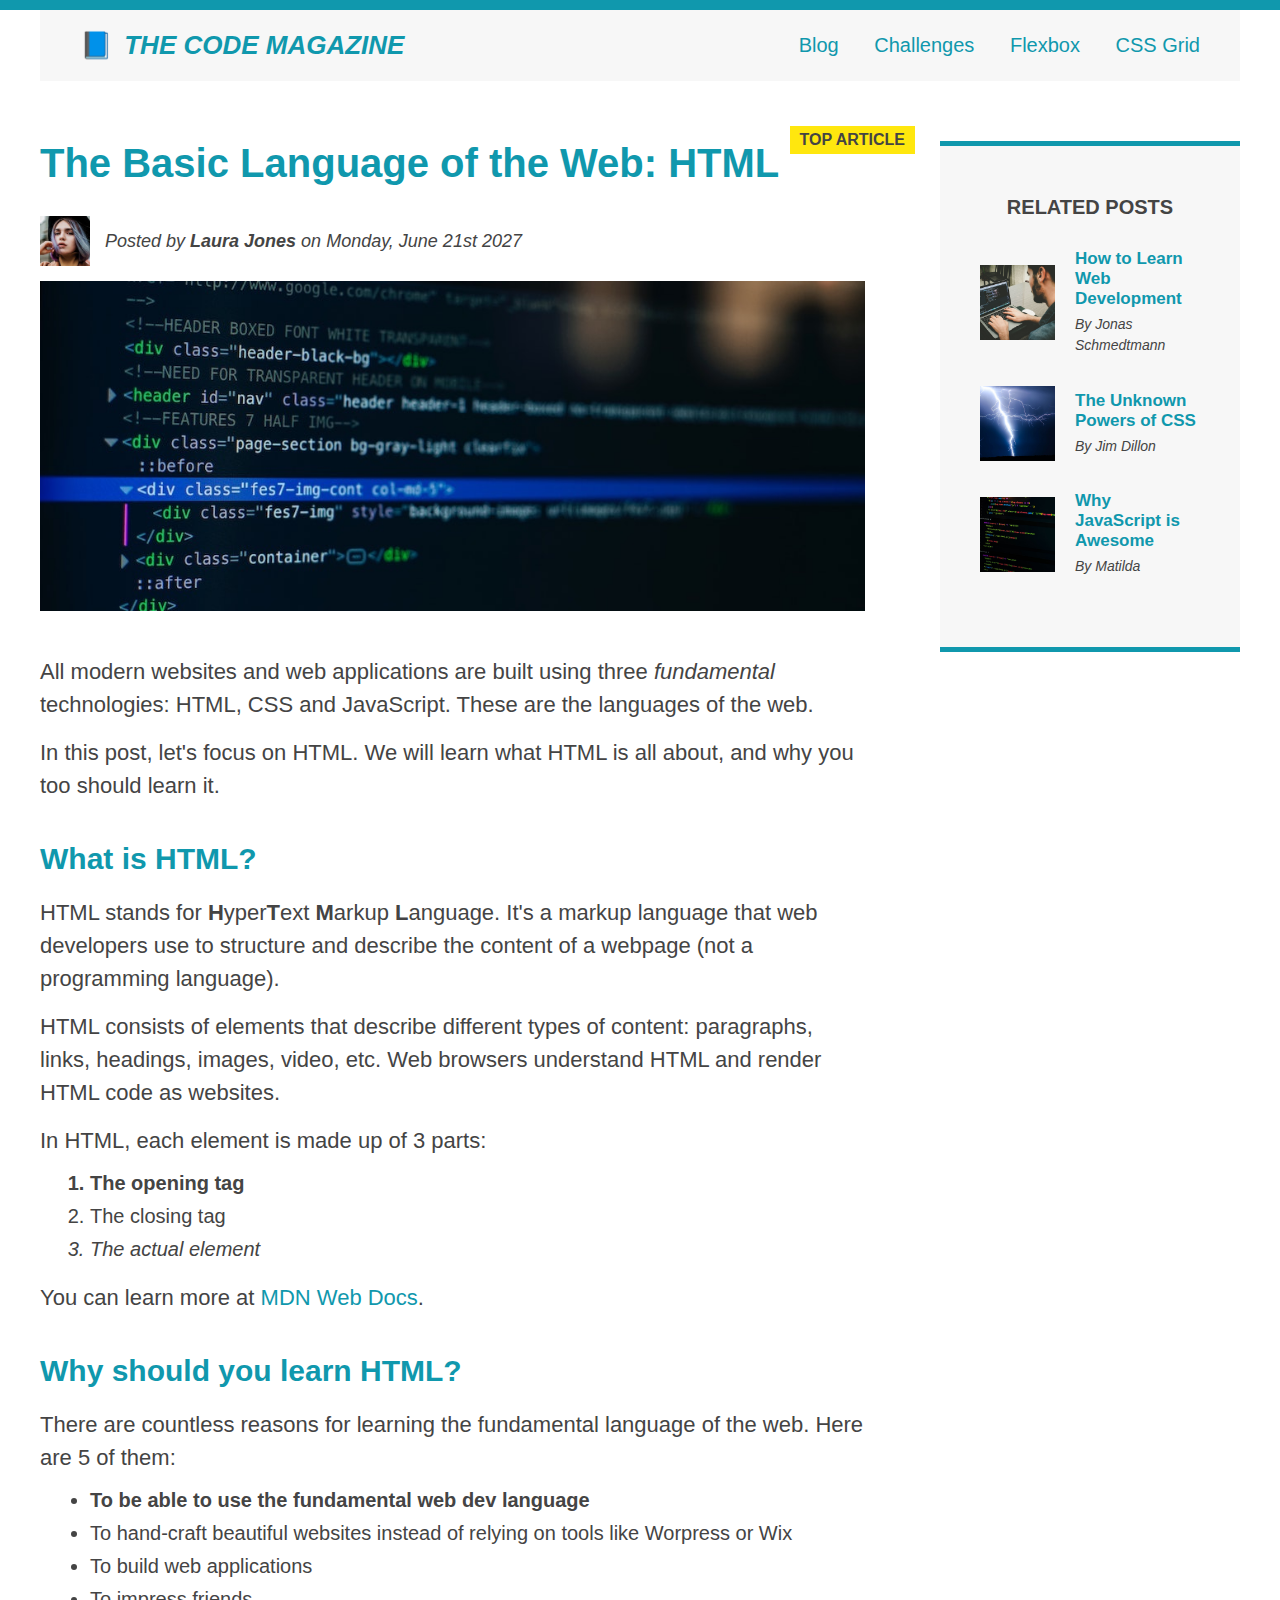
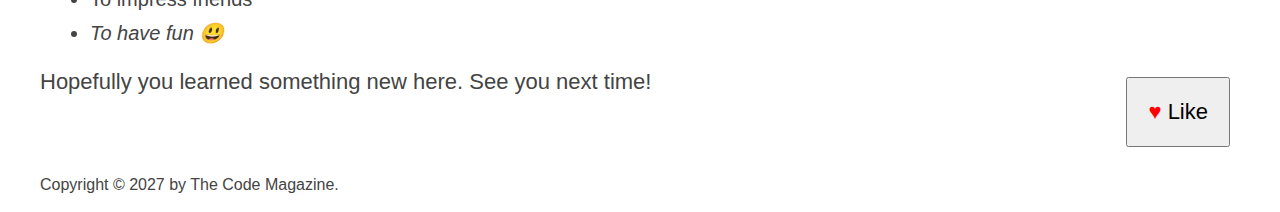
<file: index.html>
<!DOCTYPE html>
<html lang="en">
  <head>
    <meta charset="UTF-8" />
    <link href="style.css" rel="stylesheet" />
    <title>The Basic Language of the Web: HTML</title>
  </head>

  <body>
    <div class="container">
      <header class="main-header clearfix">
        <h1>📘 The Code Magazine</h1>

        <nav>
          <a href="blog.html">Blog</a>
          <a href="converse.html">Challenges</a>
          <a href="flexbox.html">Flexbox</a>
          <a href="flexbox.html">CSS Grid</a>
        </nav>

        <button class="like">♥ Like</button>
      </header>

      <div class="row">
        <article>
          <header class="post-header">
            <h2>The Basic Language of the Web: HTML</h2>

            <div class="img-author-container">
              <img
                src="img/laura-jones.jpg"
                alt="Headshot of Laura Jones"
                height="50"
                width="50"
                class="author-img"
              />

              <p id="author" class="author">
                Posted by <strong>Laura Jones</strong> on Monday, June 21st 2027
              </p>
            </div>

            <img
              src="img/post-img.jpg"
              alt="HTML code on a screen"
              width="500"
              height="200"
              class="post-img"
            />
          </header>

          <p>
            All modern websites and web applications are built using three
            <em>fundamental</em>
            technologies: HTML, CSS and JavaScript. These are the languages of
            the web.
          </p>

          <p>
            In this post, let's focus on HTML. We will learn what HTML is all
            about, and why you too should learn it.
          </p>

          <h3>What is HTML?</h3>
          <p>
            HTML stands for <strong>H</strong>yper<strong>T</strong>ext
            <strong>M</strong>arkup <strong>L</strong>anguage. It's a markup
            language that web developers use to structure and describe the
            content of a webpage (not a programming language).
          </p>
          <p>
            HTML consists of elements that describe different types of content:
            paragraphs, links, headings, images, video, etc. Web browsers
            understand HTML and render HTML code as websites.
          </p>
          <p>In HTML, each element is made up of 3 parts:</p>

          <ol>
            <li class="first-li">The opening tag</li>
            <li>The closing tag</li>
            <li>The actual element</li>
          </ol>

          <p>
            You can learn more at
            <a
              href="https://developer.mozilla.org/en-US/docs/Web/HTML"
              target="_blank"
              >MDN Web Docs</a
            >.
          </p>

          <h3>Why should you learn HTML?</h3>

          <p>
            There are countless reasons for learning the fundamental language of
            the web. Here are 5 of them:
          </p>

          <ul>
            <li class="first-li">
              To be able to use the fundamental web dev language
            </li>
            <li>
              To hand-craft beautiful websites instead of relying on tools like
              Worpress or Wix
            </li>
            <li>To build web applications</li>
            <li>To impress friends</li>
            <li>To have fun 😃</li>
          </ul>

          <p>Hopefully you learned something new here. See you next time!</p>
        </article>

        <aside>
          <h4>Related posts</h4>

          <ul class="related">
            <li class="related-post">
              <img
                src="img/related-1.jpg"
                alt="Person programming"
                width="75"
                height="75"
              />
              <div>
                <a href="#" class="related-link"
                  >How to Learn Web Development</a
                >
                <p class="related-author">By Jonas Schmedtmann</p>
              </div>
            </li>
            <li class="related-post">
              <img
                src="img/related-2.jpg"
                alt="Lightning"
                width="75"
                height="75"
              />
              <div>
                <a href="#" class="related-link">The Unknown Powers of CSS</a>
                <p class="related-author">By Jim Dillon</p>
              </div>
            </li>
            <li class="related-post">
              <img
                src="img/related-3.jpg"
                alt="JavaScript code on a screen"
                width="75"
                height="75"
              />
              <div>
                <a href="#" class="related-link">Why JavaScript is Awesome</a>
                <p class="related-author">By Matilda</p>
              </div>
            </li>
          </ul>
        </aside>
      </div>

      <footer>
        <p id="copyright">Copyright &copy; 2027 by The Code Magazine.</p>
      </footer>
    </div>
  </body>
</html>
</file>
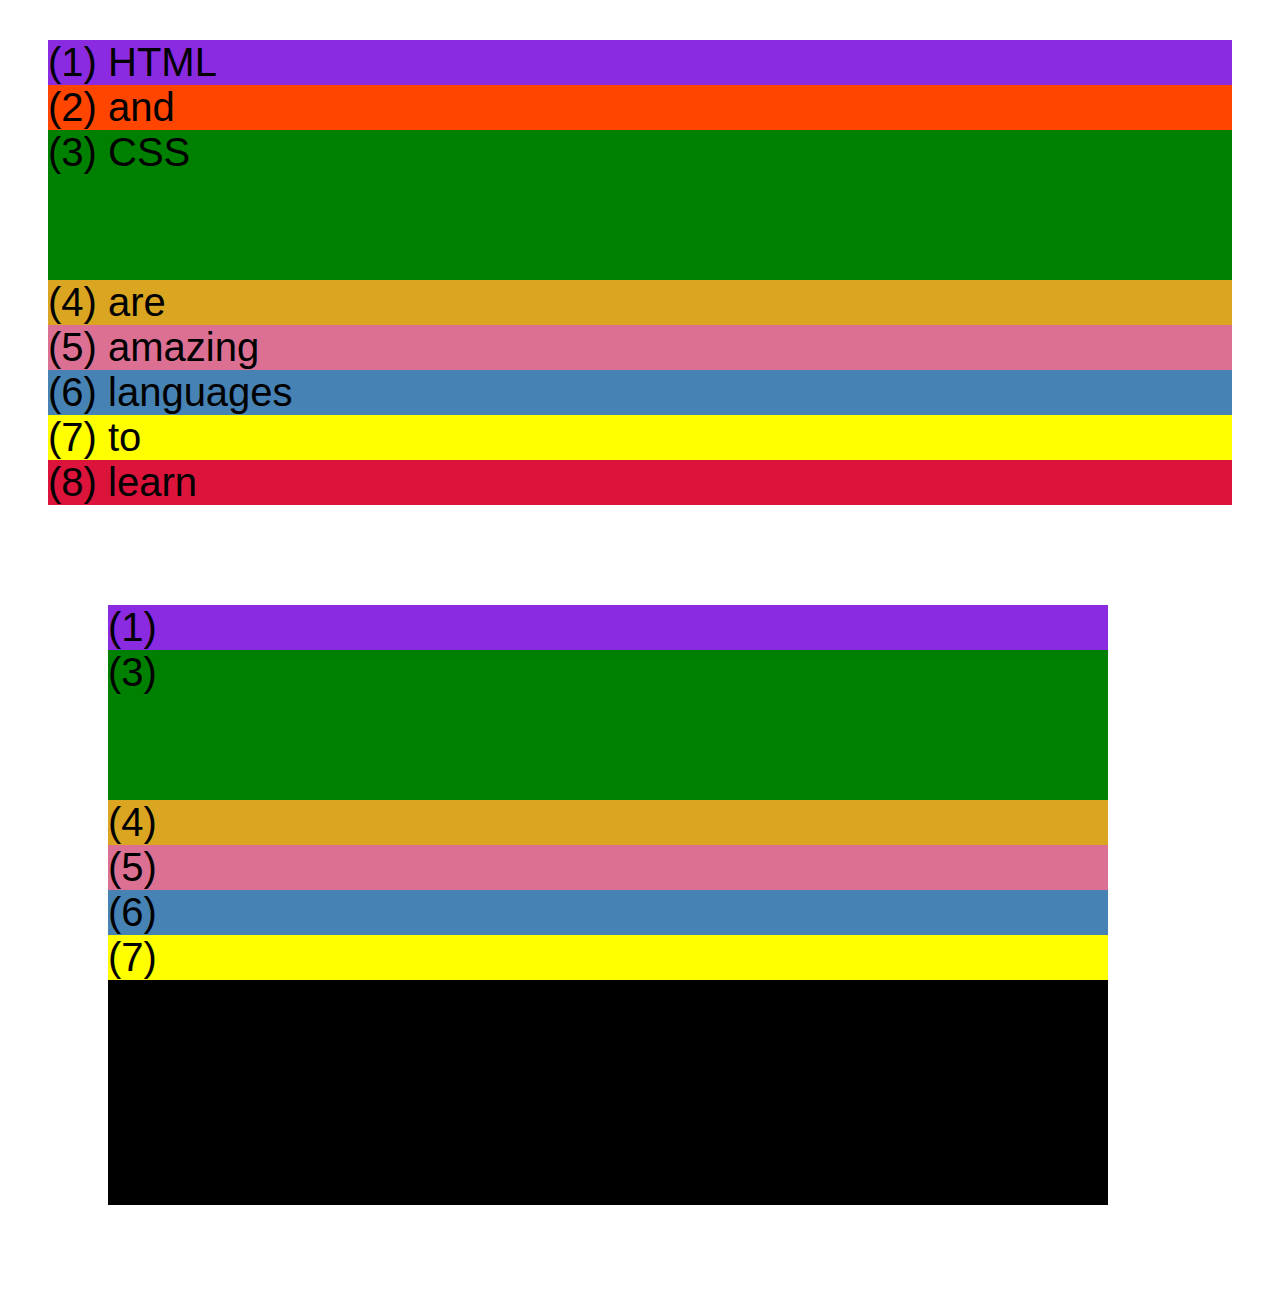
<file: css-grid.html>
<!DOCTYPE html>
<html lang="en">
  <head>
    <meta charset="UTF-8" />
    <meta http-equiv="X-UA-Compatible" content="IE=edge" />
    <meta name="viewport" content="width=device-width, initial-scale=1.0" />
    <title>CSS Grid</title>
    <style>
      .el--1 {
        background-color: blueviolet;
      }
      .el--2 {
        background-color: orangered;
      }
      .el--3 {
        background-color: green;
        height: 150px;
      }
      .el--4 {
        background-color: goldenrod;
      }
      .el--5 {
        background-color: palevioletred;
      }
      .el--6 {
        background-color: steelblue;
      }
      .el--7 {
        background-color: yellow;
      }
      .el--8 {
        background-color: crimson;
      }

      .container--1 {
        /* STARTER */
        font-family: sans-serif;
        background-color: #ddd;
        font-size: 40px;
        margin: 40px;

        /* CSS GRID */
      }

      .container--2 {
        /* STARTER */
        font-family: sans-serif;
        background-color: black;
        font-size: 40px;
        margin: 100px;

        width: 1000px;
        height: 600px;

        /* CSS GRID */
      }
    </style>
  </head>
  <body>
    <div class="container--1">
      <div class="el el--1">(1) HTML</div>
      <div class="el el--2">(2) and</div>
      <div class="el el--3">(3) CSS</div>
      <div class="el el--4">(4) are</div>
      <div class="el el--5">(5) amazing</div>
      <div class="el el--6">(6) languages</div>
      <div class="el el--7">(7) to</div>
      <div class="el el--8">(8) learn</div>
    </div>

    <div class="container--2">
      <div class="el el--1">(1)</div>
      <div class="el el--3">(3)</div>
      <div class="el el--4">(4)</div>
      <div class="el el--5">(5)</div>
      <div class="el el--6">(6)</div>
      <div class="el el--7">(7)</div>
    </div>
  </body>
</html>
</file>
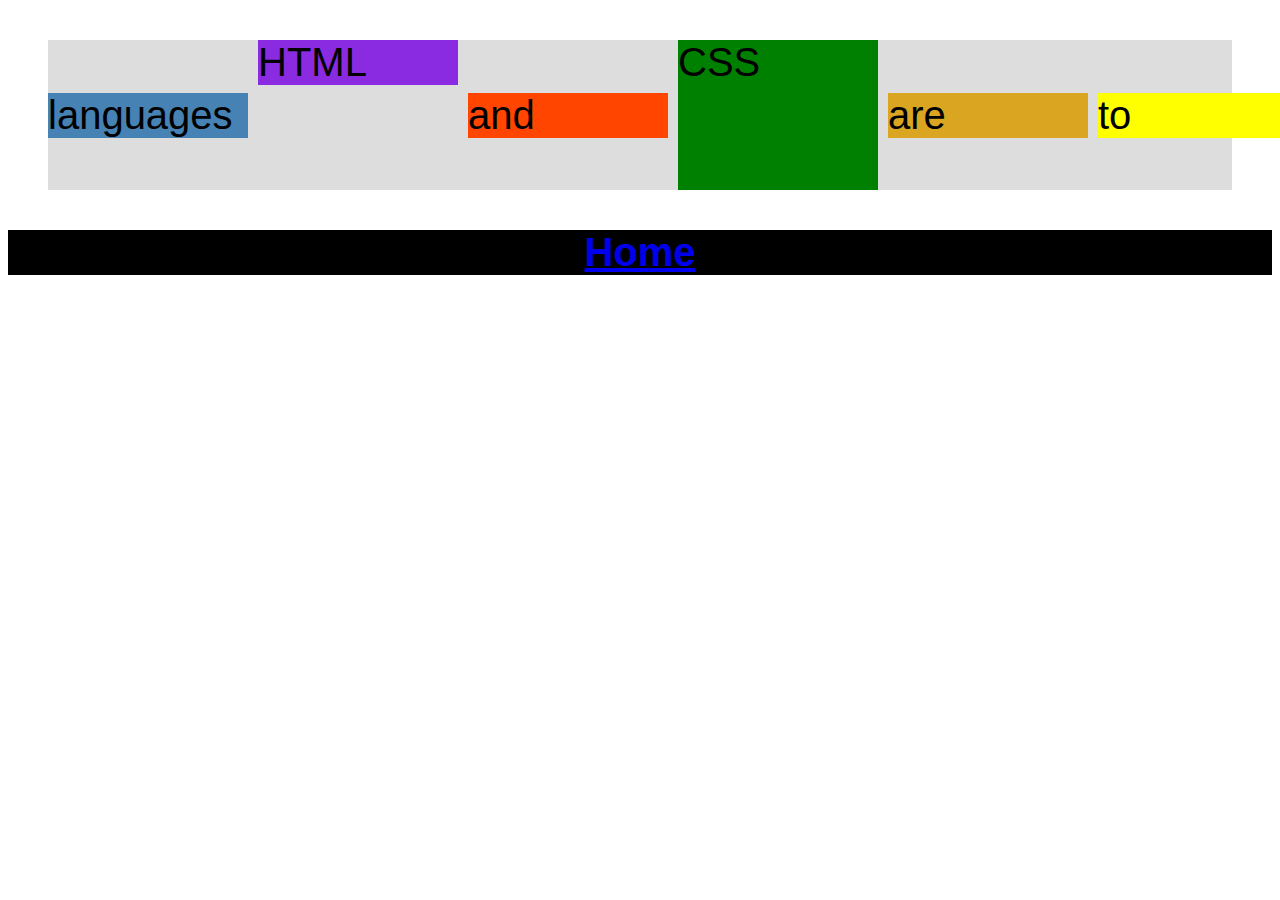
<file: flexbox.html>
<!DOCTYPE html>
<html lang="en">
  <head>
    <meta charset="UTF-8" />
    <meta http-equiv="X-UA-Compatible" content="IE=edge" />
    <meta name="viewport" content="width=device-width, initial-scale=1.0" />
    <title>Flexbox</title>
    <style>
      .el--1 {
        background-color: blueviolet;
      }
      .el--2 {
        background-color: orangered;
      }
      .el--3 {
        background-color: green;
        height: 150px;
      }
      .el--4 {
        background-color: goldenrod;
      }
      .el--5 {
        background-color: palevioletred;
      }
      .el--6 {
        background-color: steelblue;
      }
      .el--7 {
        background-color: yellow;
      }
      .el--8 {
        background-color: crimson;
      }

      .container {
        /* STARTER */
        font-family: sans-serif;
        background-color: #ddd;
        font-size: 40px;
        margin: 40px;

        /* FLEXBOX */
        display: flex;
        align-items: center;
        justify-content: flex-start;
        gap: 10px;
      }

      .el {
        /*
        DEFAULTS:
        flex-grow: 0;
        flex-shrink: 1;
        flex-basis: auto; */

        /* flex-basis: 200px; */
        /* flex-shrink: 0; */
        flex: 0 0 200px;
        /* flex-grow: 1; */
        /* flex: 1; */
      }

      .el--1 {
        align-self: flex-start;
        /* order: -2; */
        flex-grow: 2;
      }

      .el--5 {
        align-self: stretch;
        order: 1;
      }

      .el--6 {
        order: -1;
      }

      .home-container {
        font-family: sans-serif;
        font-size: 40px;
        font-weight: bold;
        background-color: black;
        color: white;
        display: flex;
        align-items: center;
        justify-content: center;
      }

      a:visited {
        text-decoration: none;
        color: white;
      }

      .home .home:visited {
        flex: 0 0 200px;
      }

      .home:hover {
        background-color: white;
        color: black;
      }
    </style>
  </head>
  <body>
    <div class="container">
      <div class="el el--1">HTML</div>
      <div class="el el--2">and</div>
      <div class="el el--3">CSS</div>
      <div class="el el--4">are</div>
      <div class="el el--5">amazing</div>
      <div class="el el--6">languages</div>
      <div class="el el--7">to</div>
      <div class="el el--8">learn</div>
    </div>

    <div class="home-container">
      <a class="home" href="index.html">Home</a>
    </div>
  </body>
</html>
</file>
<file: style.css>
* {
  /* border-top: 10px solid #1098ad; */
  margin: 0;
  padding: 0;
  box-sizing: border-box;
}

/* PAGE SECTIONS */

body {
  color: #444;
  font-family: sans-serif;
  border-top: 10px solid #1098ad;
  position: relative;
}

.container {
  width: 1200px;
  /* margin-left: auto;
  margin-right: auto; */
  margin: 0 auto;

  /* position: relative; */
}

.main-header {
  background-color: #f7f7f7;
  padding: 20px 40px;
  margin-bottom: 60px;
  /* height: 80px; */
}

.post-header {
  margin-bottom: 40px;
}

article {
  margin-bottom: 60px;
}

aside {
  background-color: #f7f7f7;
  border-top: 5px solid #1098ad;
  border-bottom: 5px solid #1098ad;
  padding: 50px 40px;
}

nav {
  font-size: 20px;
}

/* SMALLER ELEMENTS */

h1,
h2,
h3 {
  color: #1098ad;
}

h1 {
  font-size: 26px;
  text-transform: uppercase;
  font-style: italic;
}

h2 {
  font-size: 40px;
  margin-bottom: 30px;
  position: relative;
}

h3 {
  font-size: 30px;
  margin-bottom: 20px;
  margin-top: 40px;
}

h4 {
  font-size: 20px;
  text-transform: uppercase;
  text-align: center;
  margin-bottom: 30px;
}

p {
  font-size: 22px;
  line-height: 1.5;
  margin-bottom: 15px;
}

ul,
ol {
  margin-left: 50px;
  margin-bottom: 20px;
}

li {
  font-size: 20px;
  margin-bottom: 10px;
}

li:last-child {
  margin-bottom: 0;
}

#copyright {
  font-size: 16px;
}

#author {
  font-style: italic;
  font-size: 18px;
}

.related-author {
  font-size: 18px;
  font-weight: bold;
}

.related {
  list-style: none;
  margin-left: 0;
}

/* .first-li {
  font-weight: bold;
} */

li:first-child {
  font-weight: bold;
}

li:last-child {
  font-style: italic;
}

/* Styling Links */
a:link,
a:visited {
  color: #1098ad;
  text-decoration: none;
}

a:hover {
  color: orangered;
  font-weight: bold;
  text-decoration: underline orangered;
}

a:active {
  background-color: black;
  font-style: italic;
}

.post-img {
  width: 100%;
  height: auto;
}

nav a:link {
  /* margin: 20px;
  padding: 20px;
  display: block; */
  margin-right: 30px;

  display: inline-block;
}

nav a:link:last-child {
  margin-right: 0;
}

.like {
  font-size: 22px;
  padding: 20px;
  cursor: pointer;

  position: absolute;
  bottom: 50px;
  right: 50px;
}

.like::first-letter {
  color: red;
}

h1::first-letter {
  font-style: normal;
  margin-right: 5px;
}

/* h3 + p::first-line {
  color: red;
} */

h2::after {
  content: "TOP ARTICLE";
  background-color: #ffe70e;
  color: #444;
  font-size: 16px;
  font-weight: bold;
  display: inline-block;
  padding: 5px 10px;
  position: absolute;
  top: -15px;
  right: -50px;
}

/* FLOATS */
/* .author {
  margin-top: 10px;
  float: left;
  margin-left: 20px;
}

.author-img {
  float: left;
  margin-bottom: 20px;
}

h1 {
  float: left;
}

nav {
  float: right;
}

.clearfix::after {
  content: "";
  clear: both;
  display: block;
}

article {
  width: 68%;
  float: left;
}

aside {
  float: right;
  width: 25%;
}

footer {
  clear: both;
} */

/* FLEXBOX */
.main-header {
  display: flex;
  align-items: center;
  justify-content: space-between;
}

.author {
  margin: 0;
  margin-left: 15px;
}

.img-author-container {
  display: flex;
  align-items: center;
  margin-bottom: 15px;
}

.related-author {
  margin-bottom: 0;
  font-size: 14px;
  font-weight: normal;
  font-style: italic;
}

.related-link:link {
  font-size: 17px;
  font-weight: bold;
  font-style: normal;
  margin-bottom: 5px;
  display: block;
}

.related-post {
  display: flex;
  align-items: center;
  gap: 20px;
  margin-bottom: 30px;
}

.row {
  display: flex;
  gap: 75px;
  margin-bottom: 60px;
  align-items: flex-start;
}

article {
  flex: 1;
  margin-bottom: 0;
}

aside {
  flex: 0 0 300px;
}
</file>
